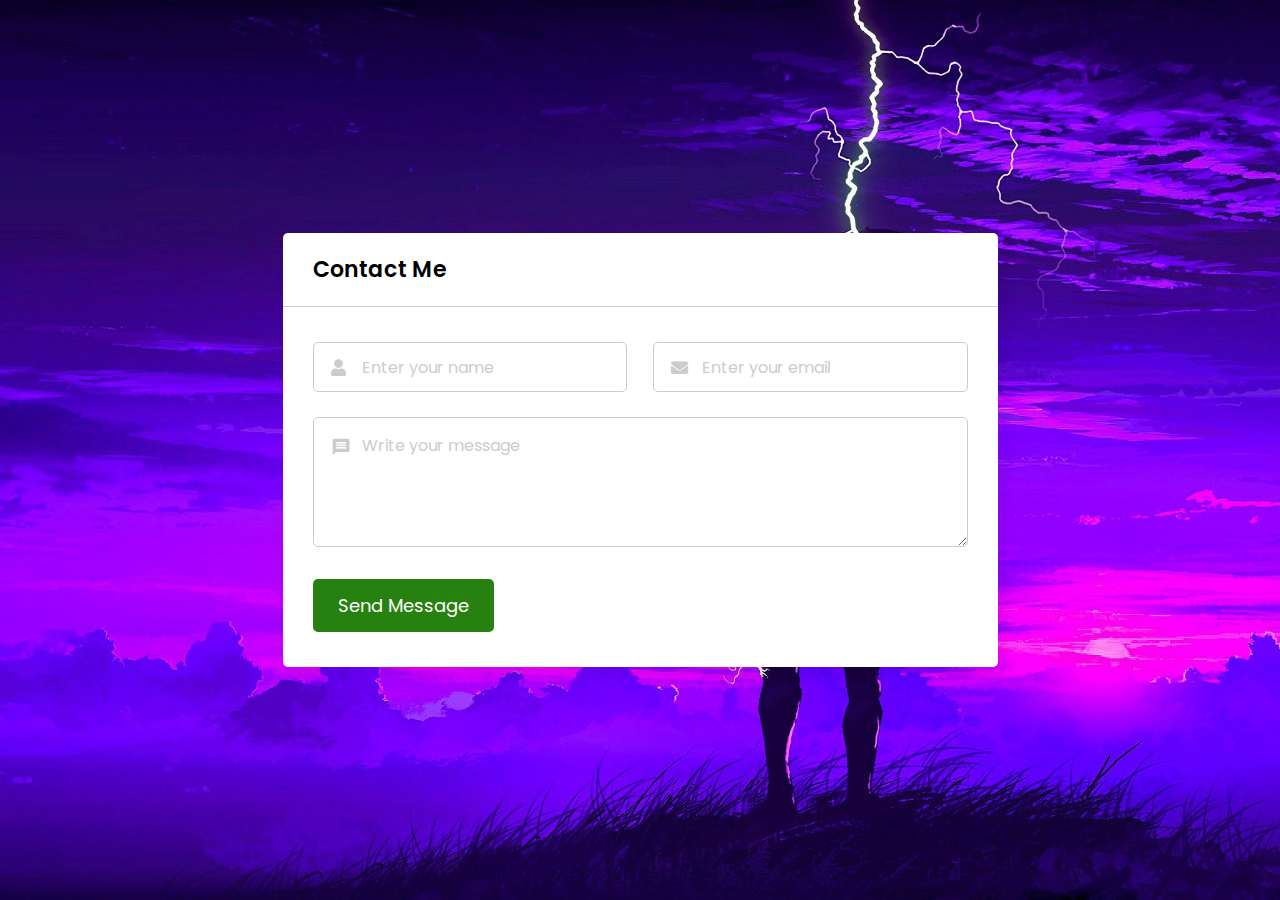
<file: email/index.html>
<!DOCTYPE html>
<html lang="en">
<head>
  <meta charset="UTF-8">
  <meta name="viewport" content="width=device-width, initial-scale=1.0">
  <title>Contact</title>
  <link rel="stylesheet" href="email.css">
  <link rel="stylesheet" href="https://fonts.googleapis.com/icon?family=Material+Icons">
  <link rel="stylesheet" href="https://cdnjs.cloudflare.com/ajax/libs/font-awesome/5.15.3/css/all.min.css"/>
</head>
<body>
  <div class="wrapper">
    <header>Contact Me</header>
    <form action="https://formspree.io/f/mrgjybdr" method="POST">
      <div class="dbl-field">
        <div class="field">
          <input type="text" name="name" placeholder="Enter your name" required>
          <i class='fas fa-user'></i>
        </div>
        <div class="field">
          <input type="email" name="email" placeholder="Enter your email" required>
          <i class='fas fa-envelope'></i>
        </div>
      </div>
      <div class="message">
        <textarea placeholder="Write your message" name="message" required></textarea>
        <i class="material-icons">message</i>
      </div>
      <div class="button-area">
        <button type="submit" >Send Message</button>
      </div>
    </form>
  </div>
  

</body>
</html>
</file>
<file: email/email.css>
/* Import Google font - Poppins */
@import url('https://fonts.googleapis.com/css2?family=Poppins:wght@400;500;600&display=swap');
*{
  margin: 0;
  padding: 0;
  box-sizing: border-box;
  font-family: "Poppins", sans-serif;
}
body{
  display: flex;
  padding: 0 10px;
  min-height: 100vh;
  background-image: url(../images/backg.jpg);
    background-size: cover;
    background-repeat: no-repeat;
    align-items: center;
  justify-content: center;
}
::selection{
  color: #fff;
  background: #0D6EFD;
}
.wrapper{
  width: 715px;
  background: #fff;
  border-radius: 5px;
  box-shadow: 10px 10px 10px rgba(0,0,0,0.05);
}
.wrapper header{
  font-size: 22px;
  font-weight: 600;
  padding: 20px 30px;
  border-bottom: 1px solid #ccc;
}
.wrapper form{
  margin: 35px 30px;
}
.wrapper form.disabled{
  pointer-events: none;
  opacity: 0.7;
}
form .dbl-field{
  display: flex;
  margin-bottom: 25px;
  justify-content: space-between;
}
.dbl-field .field{
  height: 50px;
  display: flex;
  position: relative;
  width: calc(100% / 2 - 13px);
}
.wrapper form i{
  position: absolute;
  top: 50%;
  left: 18px;
  color: #ccc;
  font-size: 17px;
  pointer-events: none;
  transform: translateY(-50%);
}
form .field input,
form .message textarea{
  width: 100%;
  height: 100%;
  outline: none;
  padding: 0 18px 0 48px;
  font-size: 16px;
  border-radius: 5px;
  border: 1px solid #ccc;
}
.field input::placeholder,
.message textarea::placeholder{
  color: #ccc;
}
.field input:focus,
.message textarea:focus{
  padding-left: 47px;
  border: 2px solid #0D6EFD;
}
.field input:focus ~ i,
.message textarea:focus ~ i{
  color: #0D6EFD;
}
form .message{
  position: relative;
}
form .message i{
  top: 30px;
  font-size: 20px;
}
form .message textarea{
  min-height: 130px;
  max-height: 230px;
  max-width: 100%;
  min-width: 100%;
  padding: 15px 20px 0 48px;
}
form .message textarea::-webkit-scrollbar{
  width: 0px;
}
.message textarea:focus{
  padding-top: 14px;
}
form .button-area{
  margin: 25px 0;
  display: flex;
  align-items: center;
}
.button-area button{
  color: #fff;
  border: none;
  outline: none;
  font-size: 18px;
  cursor: pointer;
  border-radius: 5px;
  padding: 13px 25px;
  background: #278111;
  transition: background 0.3s ease;
}
.button-area button:hover{
  background: #2bd38d;
}
#return{
    margin-left: 6px;
    background-color: #a52222;
}
#return:hover{
    background-color: red;
}

.button-area span{
  font-size: 17px;
  margin-left: 30px;
  display: none;
}
#return{
    width: 30%;
    display: flex;
    margin: 5px 30px 20px;
    background-color: #a52222;
    color: #fff;
  border: none;
  outline: none;
  font-size: 18px;
  cursor: pointer;
  border-radius: 5px;
  padding: 13px 25px;
  transition: background 0.3s ease;
  text-decoration: none;
}
@media (max-width: 600px){
  .wrapper header{
    text-align: center;
  }
  .wrapper form{
    margin: 35px 30px 0px;
  }
  form .dbl-field{
    flex-direction: column;
    margin-bottom: 0px;
  }
  form .dbl-field .field{
    width: 100%;
    height: 45px;
    margin-bottom: 20px;
  }
  form .message textarea{
    resize: none;
  }
  form .button-area{
    margin-top: 20px;
    flex-direction: column;
  }
  .button-area button{
    width: 100%;
    padding: 11px 0;
    font-size: 16px;
  }
  .button-area span{
    margin: 20px 0 0;
    text-align: center;
  }
  #return{
      width: auto;
      position: inherit;
    display: flex;
    background-color: #a52222;
    color: #fff;
    border: none;
    font-size: 16px;
    cursor: pointer;
    border-radius: 5px;
    padding: 10px 0px;
    margin: 16px 18px;
    transition: background 0.3s ease;
    text-decoration: none;
    justify-content: center;
  }
}
</file>
